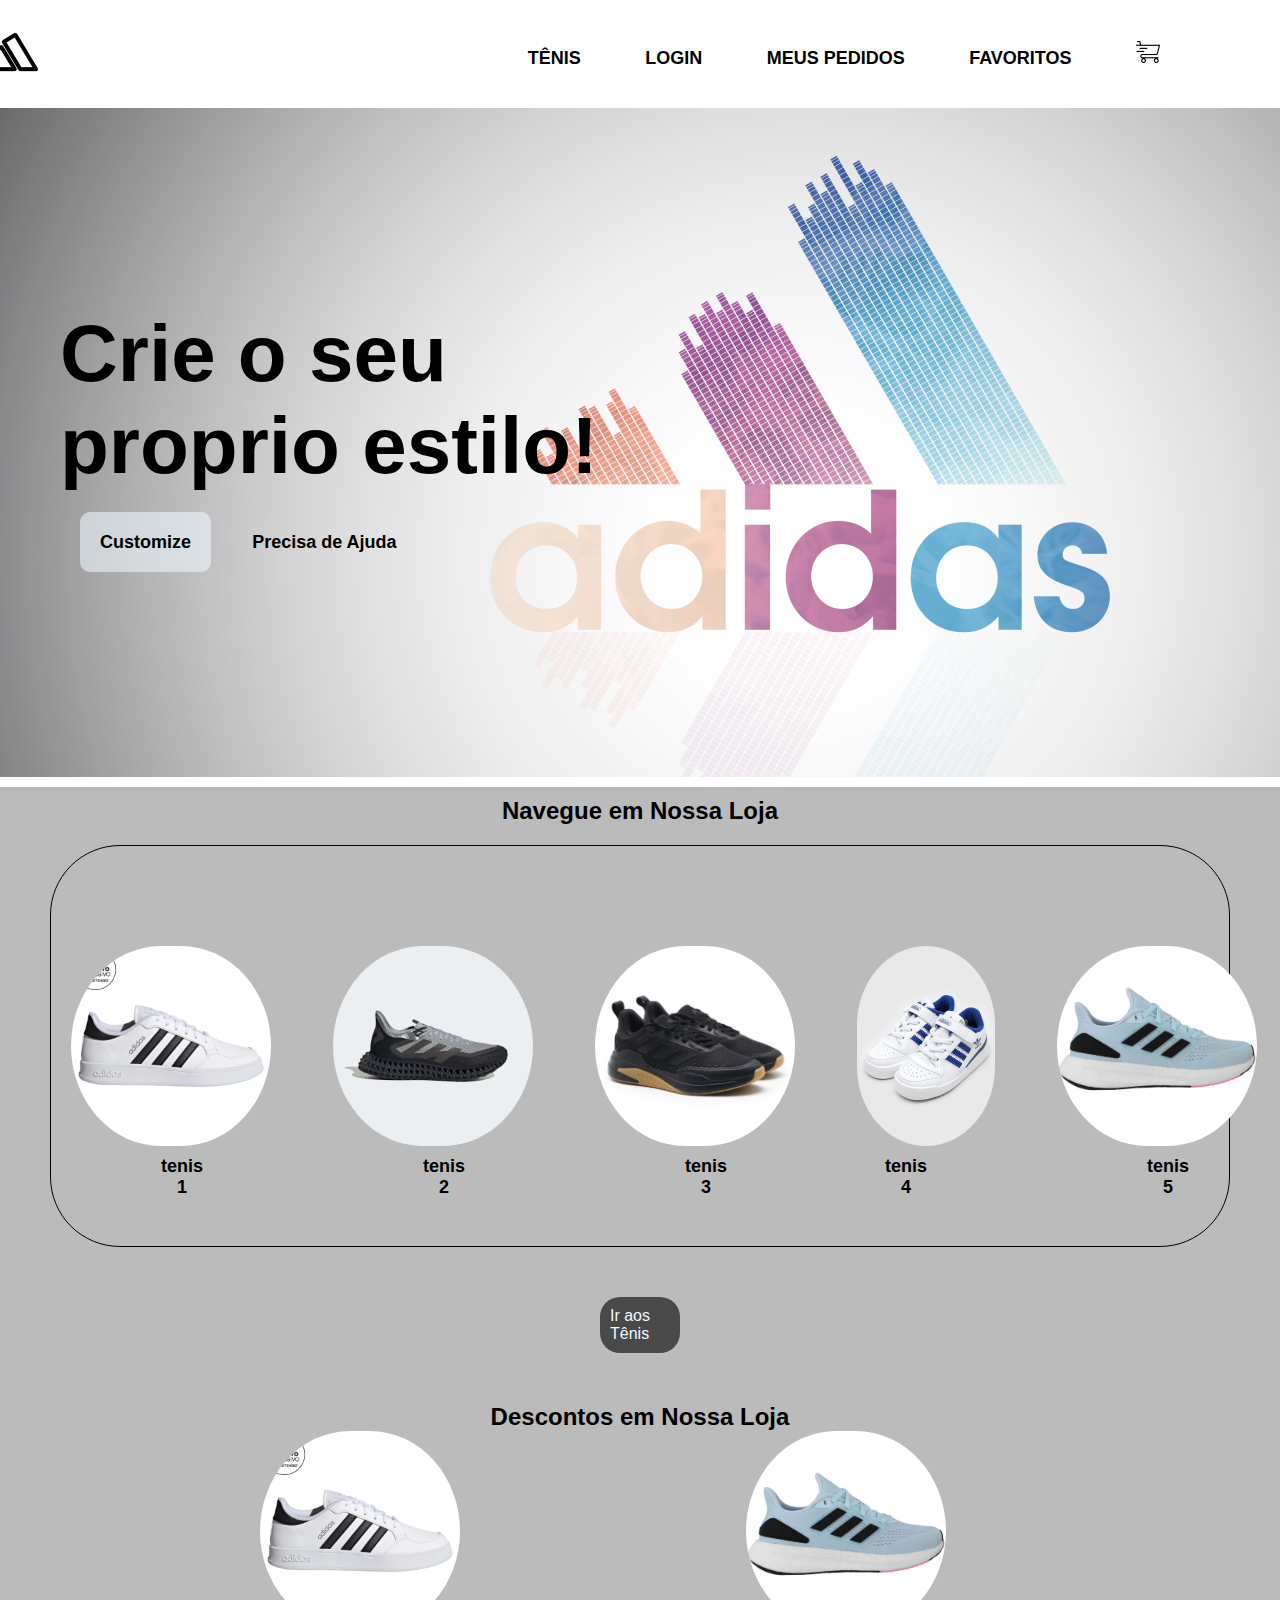
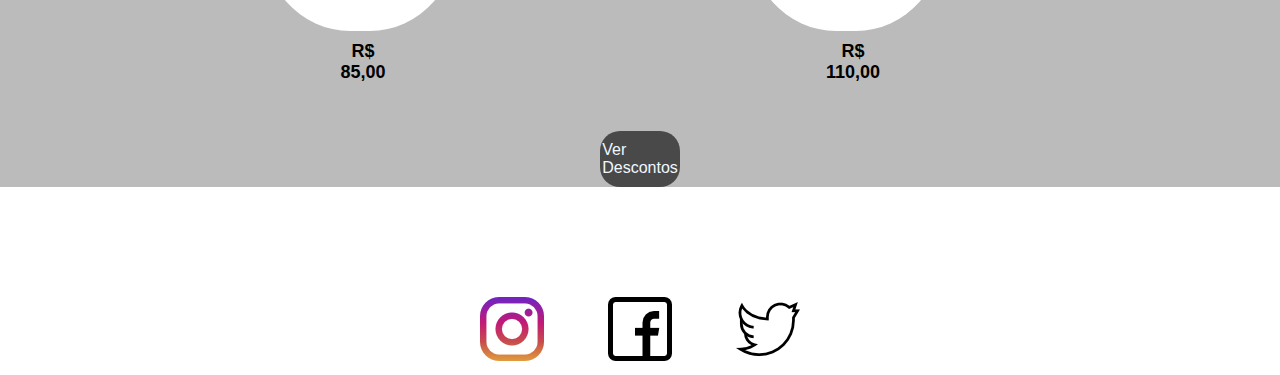
<file: MeuSite/index.html>
<!DOCTYPE html>
<html lang="en">
<head>
    <title>Adidas</title>
    <link rel="stylesheet" href="style.css">
</head>
<body> 
    <nav>
        <ul>
            <a class="logo" href="index.html"><img src="Img/adidas.png" alt=""></a>
            <li>
                <a href="tenis.html">Tênis</a>
                <a href="index.html">Login</a>
                <a href="index.html">Meus Pedidos</a>
                <a href="index.html">Favoritos</a>
                <a class="carrinho" href="index.html"><img src="Img/carrinho.png" alt=""></a>

            </li>
        </ul>
    </nav>
    <main>
        <ul class="head">
            <li>
                <h1>Crie o seu <br> proprio estilo!</h1>
                <div>
                    <a class="cust" href="index.html">Customize</a>
                    <a class="ajuda" href="index.html">Precisa de Ajuda</a>
                </div>
            </li>   
        </ul>    
        <ul class="bodys">
            <div class="tenis">
                <h2>Navegue em Nossa Loja</h2>
                <li>
                    <img src="Img/main/tenis1.png" alt="">  
                    <p>tenis 1</p>      
                    <img src="Img/main/tenis2.png" alt="">  
                    <p>tenis 2</p>      
                    <img src="Img/main/tenis3.png" alt="">  
                    <p>tenis 3</p>      
                    <img src="Img/main/tenis4.png" alt="">  
                    <p>tenis 4</p>      
                    <img src="Img/main/tenis5.png" alt="">  
                    <p>tenis 5</p>      
                </li>   
                <a class="butenis" href="tenis.html">Ir aos Tênis</a>
            </div>
            <h2>Descontos em Nossa Loja</h2>
            <div class="desconto">
                <li>
                    <img src="Img/main/tenis1.png" alt="">
                    <p>R$ 85,00</p>
                    <img src="Img/main/tenis5.png" alt="">
                    <p>R$ 110,00</p>
                </li>
                <a class="butdesc" href="index.html">Ver Descontos</a>
            </div>
        </ul>
    </main>
    <footer>
        <a href="index.html"><img src="Img/instagram.png" alt=""></a>
        <a href="index.html"><img src="Img/facebook.png" alt=""></a>
        <a href="index.html"><img src="Img/twitter.png" alt=""></a>
    </footer>
</body>
</html>
</file>
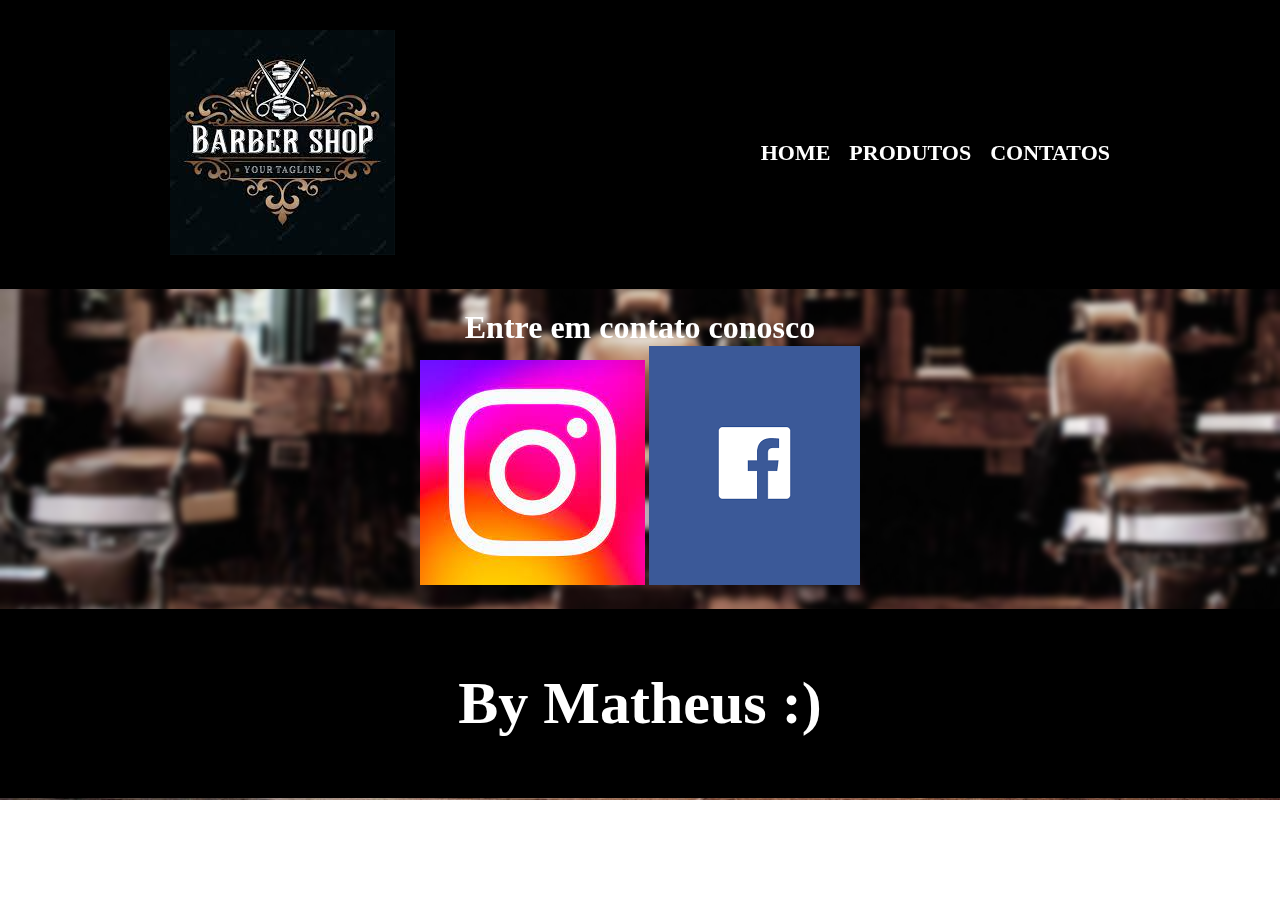
<file: Site/contatos.html>
<!DOCTYPE html>
<html lang="en">
<head>
    <title>Contatos</title>
    <link rel="stylesheet" href="contatos.css">
</head>
<body>
    <header>
        <div class="caixa">
            <a href="index.html"><img src="Img/logo.png" alt=""></a>
            <nav>
                <ul>
                    
                    <li><a href="index.html">Home</a></li>
                    <li><a href="products.html">Produtos</a></li>
                    <li><a href="contatos.html">Contatos</a></li>
                </ul>
            </nav>
        </div>
       </header> 
       <main>
        <ul class="container">
            <li><h1>Entre em contato conosco</h1>
                <a href="instagram.com" target="_blank"> <img src="Img/instagram.jpg" alt=""></a>
                <a href="Facebook.Com"> <img src="Img/facebook.png" alt=""></a>
            </li>
        </ul>
       </main>
    <footer>
        <h1>By Matheus :)</h1>
    </footer>
</body>
</html>
</file>
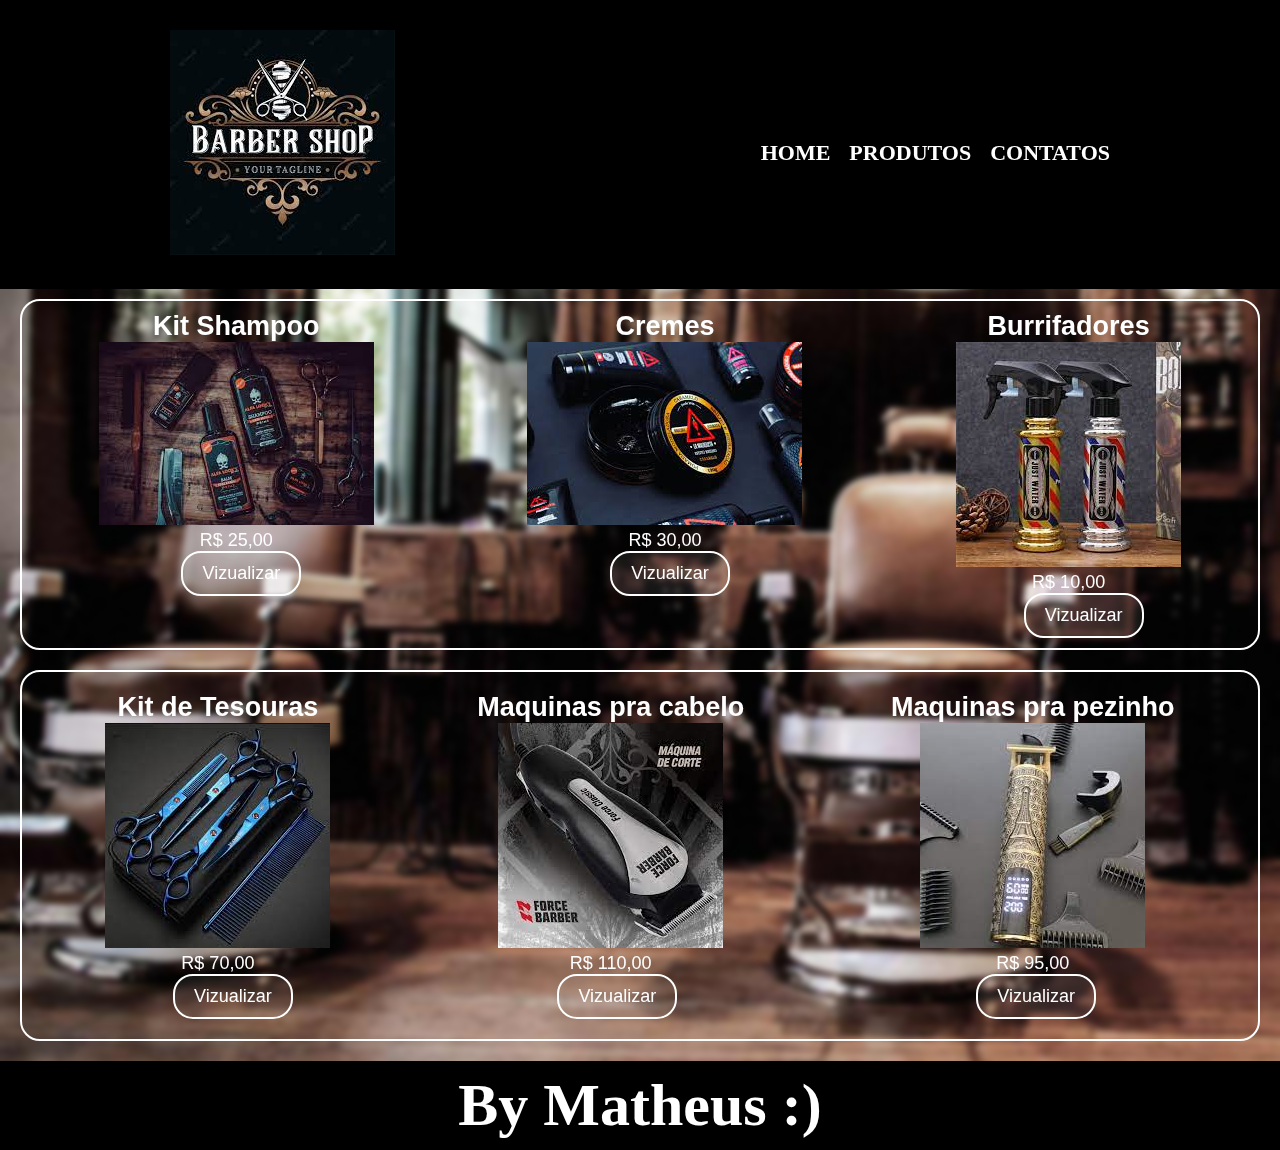
<file: Site/products.html>
<!DOCTYPE html>
<html lang="en">
<head>
    <link rel="stylesheet" href="products.css">
    <link rel="shortcut icon" href="Img/logos.ico" type="image/x-icon">
    <title>Produtos</title>
</head>
<body>
    <header>
        <div class="caixa">
            <a href="index.html"><img src="Img/logo.png" alt=""></a>
            <nav>
                <ul>
                    
                    <li><a href="index.html">Home</a></li>
                    <li><a href="produtos.html">Produtos</a></li>
                    <li><a href="contatos.html">Contatos</a></li>
                </ul>
            </nav>
        </div>
        </header>
        <main>
            <ul class="cabelo">
                <li>
                    <h2>Kit Shampoo</h2>
                    <img src="Img/kit shampo.jpg" alt="">
                    <p class="produto-preco">R$ 25,00</p>
                    <p class="butao">Vizualizar</p>
                </li>
                <li>
                    <h2>Cremes</h2>
                    <img src="Img/creme.jpg" alt="">
                    <p class="produto-preco">R$ 30,00</p>
                    <p class="butao">Vizualizar</p>
                </li>
                <li>
                    <h2>Burrifadores</h2>
                    <img src="Img/burrifador.jpg" alt="">
                        <p class="produto-preco">R$ 10,00</p>
                    <p class="butao">Vizualizar</p>
                </li>
                </ul>
            <ul class="corte">
                <li>
                    
                    <h2>Kit de Tesouras</h2>
                    <img src="Img/kit tesoura.jpg" alt="">
                    <p class="produto-preco">R$ 70,00</p>
                    <p class="butao">Vizualizar</p>
                 
                </li>
             
                <li>
                   
                    <h2>Maquinas pra cabelo</h2>
                    <img src="Img/maquina1.jpg" alt="">
                    <p class="produto-preco">R$ 110,00</p>
                    <p class="butao">Vizualizar</p>
                  
                </li>
                
                <li>
                   
                    <h2>Maquinas pra pezinho</h2>
                    <img src="Img/maquina2.jpg" alt="">
                    <p class="produto-preco">R$ 95,00</p>
                    <p class="butao">Vizualizar</p>
              
                </li>
            </ul>
        </main>
        <footer>
            <h1>By Matheus :)</h1>
        </footer>
</body>
</html>
</file>
<file: MeuSite/style.css>
*{
    padding: 0;
    margin: 0;
}
body{
    font-family: 'Franklin Gothic Medium', 'Arial Narrow', Arial, sans-serif;
    user-select: none;
}
main .head{
    background-image: url(Img/fundo.jpg);
}
nav>ul{
    display: flex;
    justify-content: end;
    list-style: none;
    align-items: center;
    margin: 0 90px;
    text-transform: uppercase;
}
nav .logo{
    position: relative;
    right: 40%;
}
nav a{
    color: black;
    text-decoration: none;
    font-weight: bold;
    padding: 20px 20px;
}
nav li a{
    padding: 5px 30px;
    font-size: large;
}
nav li a:hover{
    background-color: rgba(0, 0, 0, 0.514);
    color: aliceblue;
    border-radius: 10px;
    transition: background 1s;
}
/* nav */
main>.head{
    color: black;
    font-weight: bold;
    font-size: 40px;
    padding: 200px 60px;
    list-style: none;
}
main .head div{
    padding: 20px ;
}
.cust{
    font-weight: bold;
    font-size: large;
    color: black;
    background-color: rgba(240, 248, 255, 0.568);
    border-radius: 10px;
    cursor: pointer;
    padding: 20px;
    text-decoration: none;
    text-align: center;
}
.ajuda{
    font-weight: bold;
    font-size: large;
    color: black;
    border-radius: 10px;
    cursor: pointer;
    padding: 30px;
    text-decoration: none;
    text-align: center;
    
}
.cust:hover{
    color: aliceblue;
    background-color: rgba(0, 0, 0, 0.349);
    transition: background 1s;
}
.ajuda:hover{
        color: aliceblue;
        transition: linear 0.4s;
        background-color: rgba(0, 0, 0, 0.027);
}
/* header */
.bodys{
    background-color: rgba(0, 0, 0, 0.267);
}
.bodys h2{
    text-align: center;
    align-items: center;
}
.bodys img{
    width: 200px;
    height: 200px;
}
.tenis li{
    display: flex;
    justify-content: space-around;
    border-radius: 70px;
    border:  black solid 0.01mm;
    margin: 0 50px;
    padding: 100px 10px;
}
.tenis li p {
    position: relative;
    top: 200px;
    right: 120px;
    text-align: center;
    font-size: large;
    font-weight: bold;
    padding: 10px 0;
}
.tenis img{
    padding: 0 10px;
    border-radius: 100px;
}
.tenis h2{
    margin: 10px 0;
    padding: 10px 10px;
}
.desconto li{   
    display: flex;
    justify-content: right;      
    margin: 0 50px;
    border-radius: 200px;
}
.desconto li p {
    position: relative;
    top: 200px;
    right: 240px;
    text-align: center;
    font-size: large;
    font-weight: bold;
    padding: 10px 0;
}
.desconto{
    margin: 0 100px;
}
.desconto img{
    margin: 0 100px;
    padding: 0 10px;
    border-radius: 100px; 
}
.desconto h2{
    padding: 10px 10px;
}
.butenis{
    display: flex;
    justify-content: center;
    text-decoration: none;
    color: aliceblue;
    background-color: rgba(0, 0, 0, 0.61);
    border-radius: 20px;
    padding: 10px 10px;
    margin: 50px 600px;
}
.butenis:hover{
    background-color: aliceblue;
    color: black;
    transition: background 2s;
    background-color: rgba(0, 0, 0, 0.027)
}
.butdesc{
    display: flex;
    justify-content: center;
    text-decoration: none;
    color: aliceblue;
    background-color: rgba(0, 0, 0, 0.61);
    border-radius: 20px;
    padding: 10px 10px;
    margin: 100px 500px;
}
.butdesc:hover{
    background-color: aliceblue;
    color: black;
    transition: background 2s;
    background-color: rgba(0, 0, 0, 0.027)
}
/* main  */
footer{
    text-align: center;
}

footer a{
    padding: 0 20px;
}
footer a img{
    padding: 10px 10px;
}
footer a img:hover{
    color: aliceblue;
    transition: linear 0.4s;
    background-color: rgba(0, 0, 0, 0.171);
}
</file>
<file: Site/contatos.css>
*{
    padding: 0;
    margin: 0;
}
header{
    background: #000000;
    padding: 30px 0;
}
.caixa{
    position: relative;
    width: 940px;
    margin: 0 auto;
}
nav{
    position: absolute;
    top: 110px;
    right: 0;
}
nav li{
    display: inline;
    margin: 0 0 0 15px;
}
nav a{
    text-transform: uppercase;
    color: #ffffff;
    font-weight: bold;
    font-size: 22px;
    text-decoration: none;   
}

nav a:hover{
    color: #C78C19;
    text-decoration: underline;
}
footer{
    background-color: #000000;
    color: white;
    text-align: center;
    padding: 60px 10px;
    font-size: 30px;
}
.container{
    display: flex;
    flex-wrap: nowrap;
    justify-content: space-around;
    gap: 20px;
    text-align: center;
    padding: 20px 20px;
    list-style: none;
}
body{
    color: white;
    background-image:url(Img/barbearia.jpg) ;
    background-repeat: no-repeat;
    background-size: cover;
    backdrop-filter: blur(3px);
}
</file>
<file: Site/products.css>
*{
   padding: 0;
   margin: 0; 
}
header{
    background-color: #000000;
    padding: 30px 0;
}
.caixa{
    position: relative;
    width: 940px;
    margin: 0 auto;
}
nav{
    position: absolute;
    top: 110px;
    right: 0;
}
nav li{
    display: inline;
    margin: 0 0 0 15px;
}
nav a{
    text-transform: uppercase;
    color: #ffffff;
    font-weight: bold;
    font-size: 22px;
    text-decoration: none;   
}

nav a:hover{
    color: #C78C19;
    text-decoration: underline;
}
/* cabeçalho*/
.butao{
    padding: 10px 8px;
    width: 100px;
    border: 2px solid #ffffff;
    border-radius: 20px;
    color: #ffffff;
    background-color: #ffffff13;
    cursor: pointer;
    user-select: none;
    position: relative;
    left: 30%;
    text-align: center;
}
.butao:hover{
    color: #ffffff;
    background-color:#000000;
    transition: background 0.3s;
}
.cabelo{
    text-align: center;
    display: flex;
    flex-wrap: nowrap;
    justify-content: space-around;
    gap: 20px ;
    border: 2px solid #ffffff;
    padding: 10px 10px;
    margin: 10px 20px;
    border-radius: 20px;
    list-style: none;
    color: #ffffff;
    font-size: large;
    font-family: 'Franklin Gothic Medium', 'Arial Narrow', Arial, sans-serif;
}
.corte{
    text-align: center;
    display: flex;
    flex-wrap: nowrap;
    justify-content: space-around;
    gap: 20px ;
    border: 2px solid #ffffff;
    padding: 20px 20px;
    margin: 20px 20px;
    border-radius: 20px;
    list-style: none;
    color: #ffffff;
    font-size: large;
    font-family: 'Franklin Gothic Medium', 'Arial Narrow', Arial, sans-serif;
}
body{
    background-image: url(Img/barbearia.jpg);
    background-repeat: no-repeat;
    background-size: cover;
    backdrop-filter: blur(3px);
}
footer{
    background-color: #000000;
    color: white;
    text-align: center;
    padding: 10px 10px;
    font-size: 30px;
}
</file>
